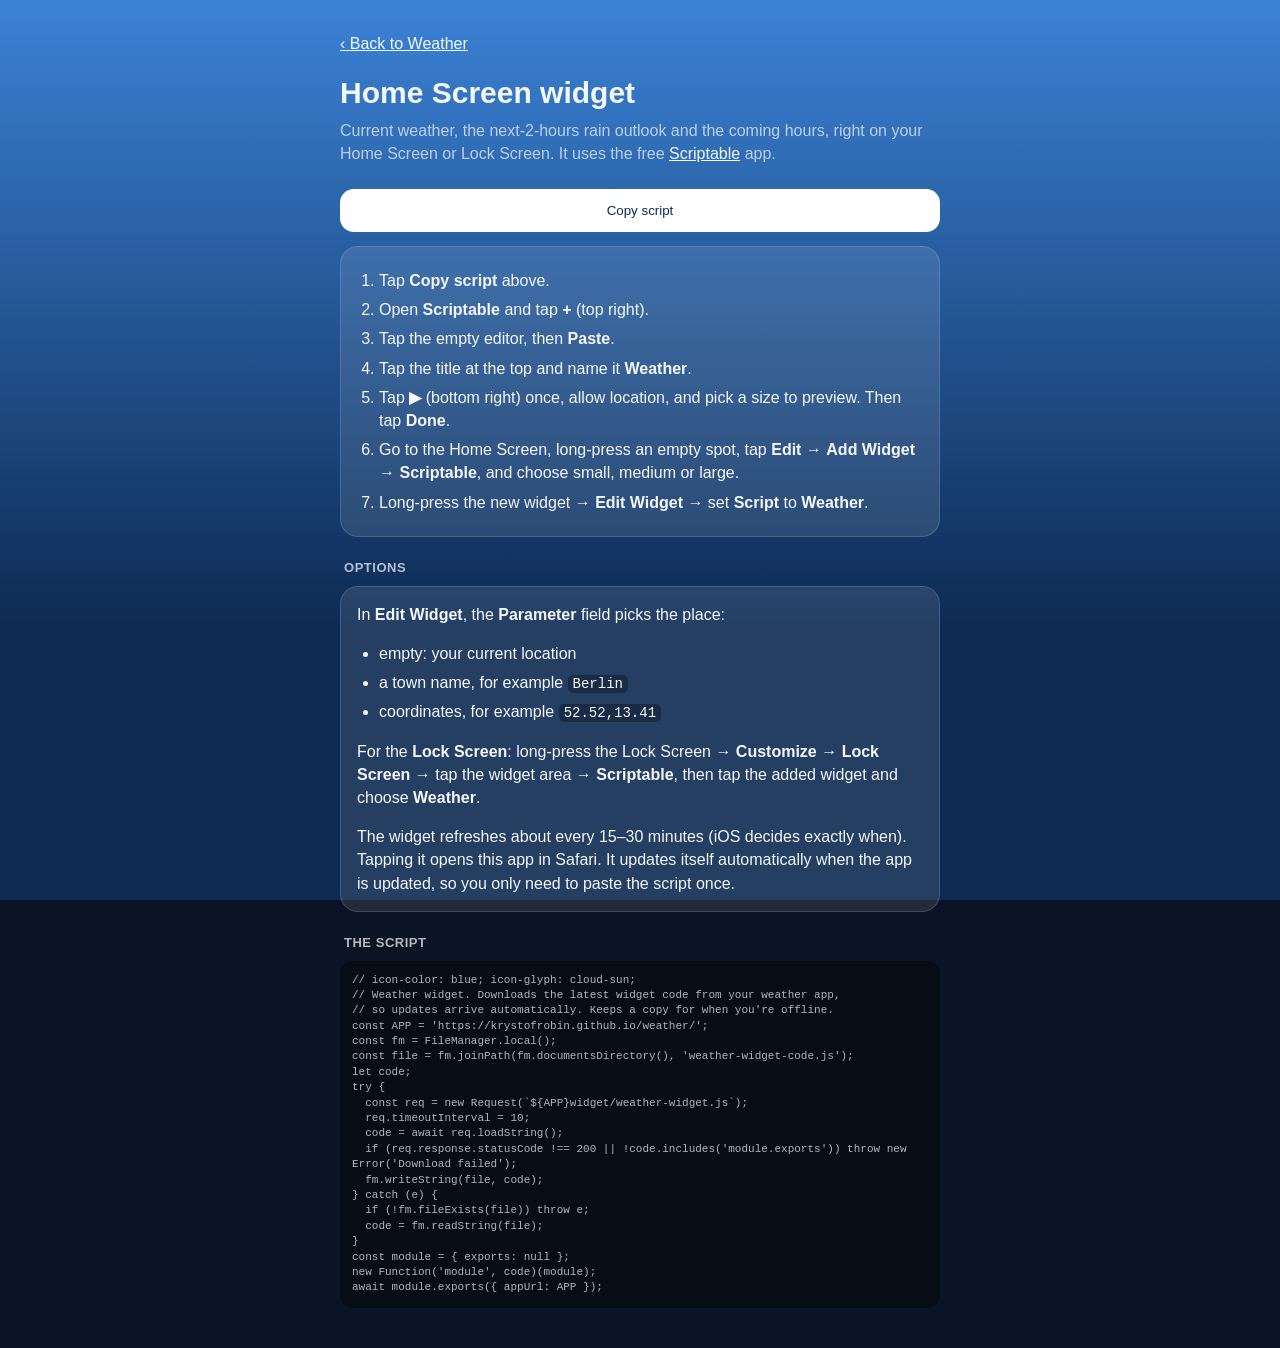
<file: widget/index.html>
<!doctype html>
<html lang="en">
<head>
  <meta charset="utf-8">
  <meta name="viewport" content="width=device-width, initial-scale=1, viewport-fit=cover">
  <title>Weather Widget</title>
  <meta name="theme-color" content="#0b1424">
  <link rel="icon" href="../icons/icon.svg" type="image/svg+xml">
  <style>
    :root { color-scheme: dark; --text: #f4f7fb; --text-2: rgba(244,247,251,.72); --card: rgba(255,255,255,.1); --line: rgba(255,255,255,.14); --accent: #5fb4ff; }
    * { box-sizing: border-box; }
    body {
      margin: 0; min-height: 100vh; color: var(--text);
      background: linear-gradient(180deg, #3b82d6 0%, #0d2a52 70%) fixed #0b1424;
      font: 16px/1.45 -apple-system, BlinkMacSystemFont, "Segoe UI", Roboto, sans-serif;
      padding: calc(env(safe-area-inset-top, 0px) + 16px) 16px 40px;
    }
    main { max-width: 600px; margin: 0 auto; }
    a { color: var(--text); }
    h1 { font-size: 30px; margin: 8px 0 4px; }
    .lead { color: var(--text-2); margin: 0 0 20px; }
    .card { background: var(--card); border: 1px solid var(--line); border-radius: 18px; padding: 16px; margin-bottom: 14px; }
    ol { margin: 0; padding-left: 22px; }
    li { margin: 6px 0; }
    li b { white-space: nowrap; }
    button.copy {
      width: 100%; padding: 14px; border: 0; border-radius: 14px; margin: 4px 0 14px;
      background: #fff; color: #0d2a52; font: 600 17px/1 inherit; cursor: pointer;
    }
    button.copy.done { background: #9be08a; }
    pre {
      margin: 0; padding: 12px; border-radius: 12px; background: rgba(0,0,0,.35);
      font: 11px/1.4 ui-monospace, Menlo, monospace; white-space: pre-wrap; word-break: break-word; color: var(--text-2);
    }
    h2 { font-size: 13px; text-transform: uppercase; letter-spacing: .04em; color: var(--text-2); margin: 22px 4px 8px; }
    code { background: rgba(0,0,0,.3); padding: 1px 5px; border-radius: 5px; font-size: 14px; }
  </style>
</head>
<body>
<main>
  <p><a href="../">‹ Back to Weather</a></p>
  <h1>Home Screen widget</h1>
  <p class="lead">Current weather, the next-2-hours rain outlook and the coming hours, right on your Home Screen or Lock Screen. It uses the free <a href="https://apps.apple.com/app/scriptable/id1405459188">Scriptable</a> app.</p>

  <button class="copy" id="copy">Copy script</button>

  <div class="card">
    <ol>
      <li>Tap <b>Copy script</b> above.</li>
      <li>Open <b>Scriptable</b> and tap <b>+</b> (top right).</li>
      <li>Tap the empty editor, then <b>Paste</b>.</li>
      <li>Tap the title at the top and name it <b>Weather</b>.</li>
      <li>Tap <b>▶︎</b> (bottom right) once, allow location, and pick a size to preview. Then tap <b>Done</b>.</li>
      <li>Go to the Home Screen, long-press an empty spot, tap <b>Edit</b> → <b>Add Widget</b> → <b>Scriptable</b>, and choose small, medium or large.</li>
      <li>Long-press the new widget → <b>Edit Widget</b> → set <b>Script</b> to <b>Weather</b>.</li>
    </ol>
  </div>

  <h2>Options</h2>
  <div class="card">
    <p style="margin-top:0">In <b>Edit Widget</b>, the <b>Parameter</b> field picks the place:</p>
    <ul style="margin:0;padding-left:22px">
      <li>empty: your current location</li>
      <li>a town name, for example <code>Berlin</code></li>
      <li>coordinates, for example <code>52.52,13.41</code></li>
    </ul>
    <p>For the <b>Lock Screen</b>: long-press the Lock Screen → <b>Customize</b> → <b>Lock Screen</b> → tap the widget area → <b>Scriptable</b>, then tap the added widget and choose <b>Weather</b>.</p>
    <p style="margin-bottom:0">The widget refreshes about every 15–30 minutes (iOS decides exactly when). Tapping it opens this app in Safari. It updates itself automatically when the app is updated, so you only need to paste the script once.</p>
  </div>

  <h2>The script</h2>
  <pre id="script">Loading…</pre>
</main>
<script>
  const pre = document.getElementById('script');
  const btn = document.getElementById('copy');
  let text = '';
  fetch('install.js').then((r) => r.text()).then((t) => { text = t; pre.textContent = t; })
    .catch(() => { pre.textContent = 'Could not load the script. Check your connection and reload.'; });
  btn.addEventListener('click', async () => {
    try {
      await navigator.clipboard.writeText(text);
    } catch {
      const range = document.createRange();
      range.selectNodeContents(pre);
      const sel = getSelection(); sel.removeAllRanges(); sel.addRange(range);
      document.execCommand('copy');
    }
    btn.textContent = 'Copied ✓';
    btn.classList.add('done');
    setTimeout(() => { btn.textContent = 'Copy script'; btn.classList.remove('done'); }, 2500);
  });
</script>
</body>
</html>
</file>
